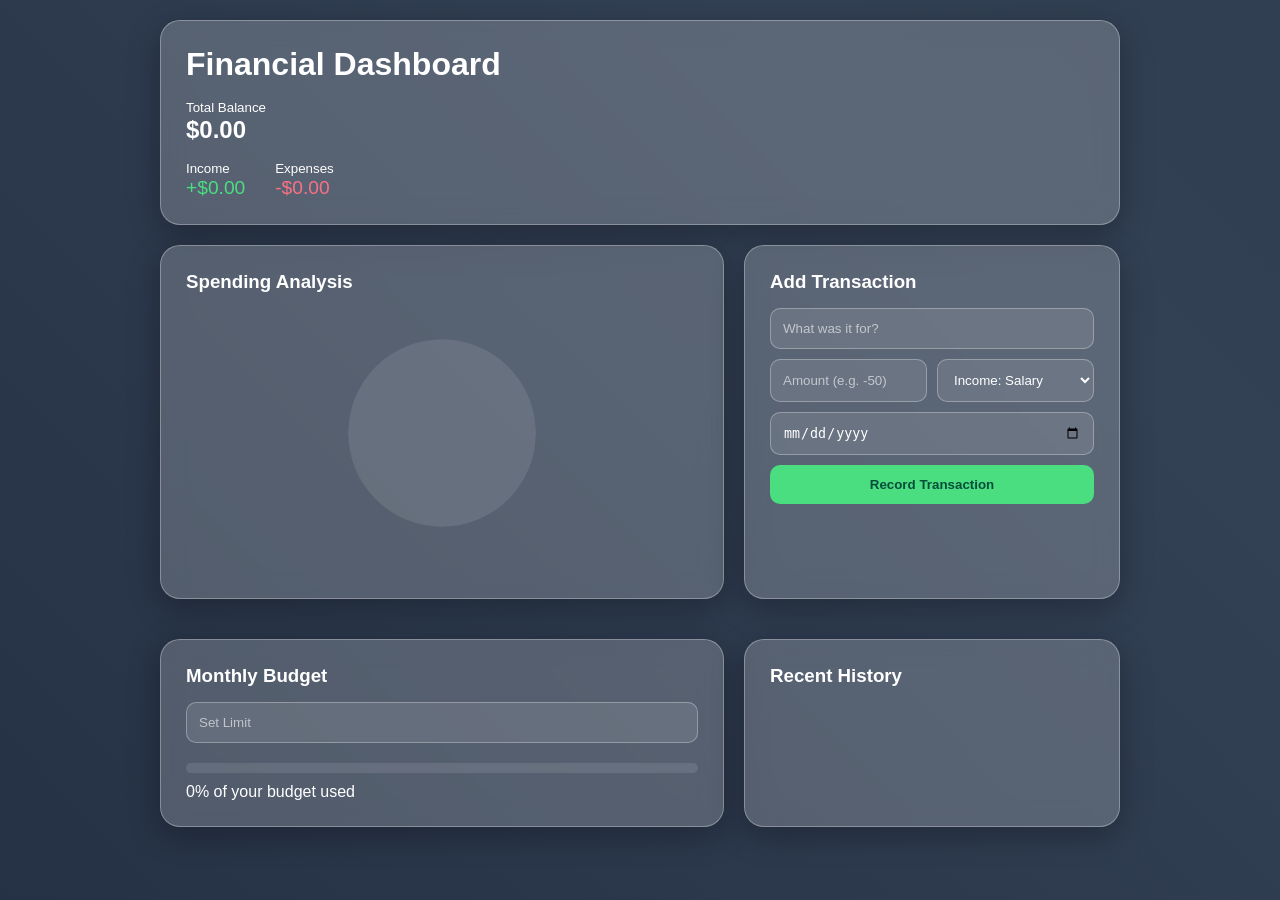
<file: index.html>
<!DOCTYPE html>
<html lang="en">
<head>
    <meta charset="UTF-8">
    <meta name="viewport" content="width=device-width, initial-scale=1.0">
    <title>Premium Budget Tracker</title>
    <link rel="stylesheet" href="style.css">
</head>
<body>
    <div class="glass-bg"></div> <!-- Animated Gradient Background -->
    
    <div class="container">
        <header class="glass-card main-header">
            <h1>Financial Dashboard</h1>
            <div class="balance-container">
                <div class="bal-item">
                    <small>Total Balance</small>
                    <h2 id="total-balance">$0.00</h2>
                </div>
                <div class="bal-grid">
                    <div class="bal-item income">
                        <small>Income</small>
                        <p id="total-income">+$0.00</p>
                    </div>
                    <div class="bal-item expense">
                        <small>Expenses</small>
                        <p id="total-expense">-$0.00</p>
                    </div>
                </div>
            </div>
        </header>

        <div class="dashboard-grid">
            <!-- Visualization Section -->
            <section class="glass-card chart-section">
                <h3>Spending Analysis</h3>
                <div class="canvas-container">
                    <canvas id="spendingChart"></canvas>
                </div>
                <div id="chartLegend" class="legend"></div>
            </section>

            <!-- Input Section -->
            <section class="glass-card form-section">
                <h3>Add Transaction</h3>
                <form id="form">
                    <input type="text" id="description" placeholder="What was it for?" required>
                    <div class="row">
                        <input type="number" id="amount" placeholder="Amount (e.g. -50)" required>
                        <select id="category">
                            <option value="Salary">Income: Salary</option>
                            <option value="Food">Expense: Food</option>
                            <option value="Rent">Expense: Rent</option>
                            <option value="Shopping">Expense: Shopping</option>
                            <option value="Transport">Expense: Transport</option>
                            <option value="Other">Expense: Other</option>
                        </select>
                    </div>
                    <input type="date" id="date" required>
                    <button type="submit" class="btn-add">Record Transaction</button>
                </form>
            </section>

            <!-- Budget Progress -->
            <section class="glass-card budget-section">
                <h3>Monthly Budget</h3>
                <input type="number" id="budget-limit" placeholder="Set Limit">
                <div class="progress-container">
                    <div id="progress-bar"></div>
                </div>
                <p id="budget-text">0% of your budget used</p>
            </section>

            <!-- History Section -->
            <section class="glass-card history-section">
                <h3>Recent History</h3>
                <ul id="transaction-list" class="list"></ul>
            </section>
        </div>
    </div>
    <script src="script.js"></script>
</body>
</html>
</file>
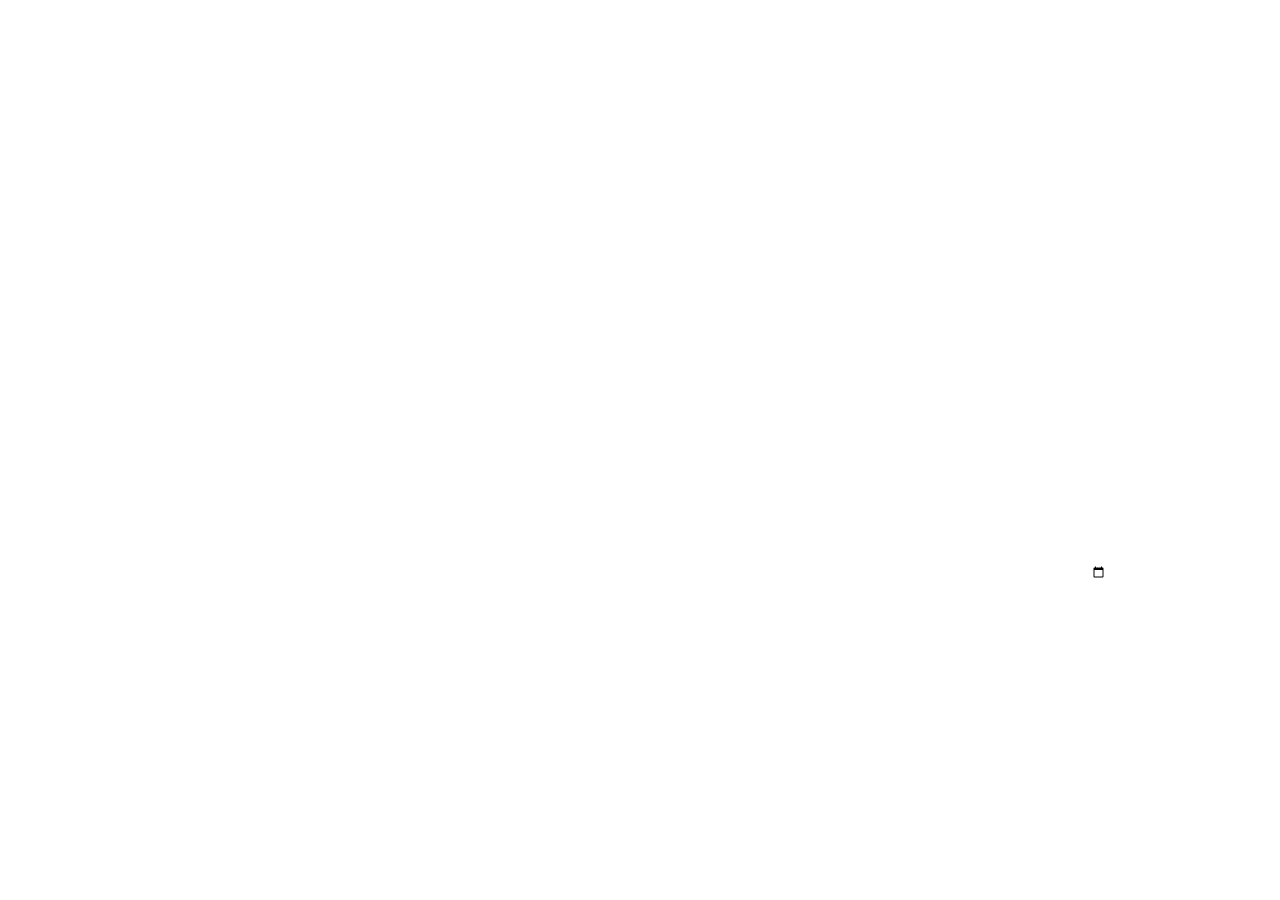
<file: ai_studio_code.html>
<!DOCTYPE html>
<html lang="en">
<head>
    <meta charset="UTF-8">
    <meta name="viewport" content="width=device-width, initial-scale=1.0">
    <title>Cloud-Ready Budget Tracker</title>
    <link rel="stylesheet" href="style.css">
</head>
<body>
    <div class="container">
        <header>
            <h1>Budget Tracker</h1>
            <div class="summary-cards">
                <div class="card shadow">
                    <span>Balance</span>
                    <h2 id="total-balance">$0.00</h2>
                </div>
                <div class="card shadow income">
                    <span>Income</span>
                    <h2 id="total-income">$0.00</h2>
                </div>
                <div class="card shadow expense">
                    <span>Expense</span>
                    <h2 id="total-expense">$0.00</h2>
                </div>
            </div>
        </header>

        <section class="budget-setup card shadow">
            <h3>Monthly Goal</h3>
            <div class="input-group">
                <input type="number" id="monthly-budget-input" placeholder="Set monthly budget">
                <button onclick="setBudget()">Set</button>
            </div>
            <div class="progress-wrapper">
                <div class="progress-bar"><div id="budget-progress-bar"></div></div>
                <small id="budget-status">0% of budget spent</small>
            </div>
        </section>

        <section class="add-transaction card shadow">
            <h3>New Transaction</h3>
            <form id="form">
                <input type="text" id="description" placeholder="Description" required>
                <input type="number" id="amount" placeholder="Amount (- for expense)" required>
                <input type="date" id="date" required>
                <button type="submit" class="btn-primary">Add Transaction</button>
            </form>
        </section>

        <section class="history card shadow">
            <h3>Recent History</h3>
            <ul id="list" class="list"></ul>
        </section>

        <!-- Data Sync Section -->
        <section class="sync-data card shadow">
            <h3>Manage My Data</h3>
            <p>Move data between devices via file:</p>
            <div class="sync-btns">
                <button onclick="exportData()" class="btn-secondary">Backup (Export)</button>
                <label for="importFile" class="btn-secondary">Restore (Import)</label>
                <input type="file" id="importFile" style="display:none" onchange="importData(event)">
            </div>
        </section>
    </div>
    <script src="script.js"></script>
</body>
</html>
</file>
<file: style.css>
:root {
    --glass: rgba(255, 255, 255, 0.2);
    --glass-border: rgba(255, 255, 255, 0.3);
    --text-color: #fff;
    --income: #4ade80;
    --expense: #fb7185;
}

* { box-sizing: border-box; margin: 0; padding: 0; }

body {
    font-family: 'Inter', sans-serif;
    color: var(--text-color);
    min-height: 100vh;
    overflow-x: hidden;
}

/* Dynamic Mesh Background */
.glass-bg {
    position: fixed;
    top: 0; left: 0; width: 100%; height: 100%;
    z-index: -1;
    background: linear-gradient(45deg, #0f172a, #334155, #1e293b);
    background-size: 400% 400%;
    animation: gradientBG 15s ease infinite;
}

@keyframes gradientBG {
    0% { background-position: 0% 50%; }
    50% { background-position: 100% 50%; }
    100% { background-position: 0% 50%; }
}

.container { max-width: 1000px; margin: auto; padding: 20px; }

/* Frosted Glass Effect */
.glass-card {
    background: var(--glass);
    backdrop-filter: blur(12px);
    -webkit-backdrop-filter: blur(12px);
    border: 1px solid var(--glass-border);
    border-radius: 20px;
    padding: 25px;
    margin-bottom: 20px;
    box-shadow: 0 8px 32px 0 rgba(0, 0, 0, 0.3);
}

.dashboard-grid {
    display: grid;
    grid-template-columns: 1.5fr 1fr;
    gap: 20px;
}

@media (max-width: 768px) {
    .dashboard-grid { grid-template-columns: 1fr; }
}

h1, h2, h3 { margin-bottom: 15px; font-weight: 600; }

.bal-grid { display: flex; gap: 30px; margin-top: 10px; }
.income p { color: var(--income); font-size: 1.2rem; }
.expense p { color: var(--expense); font-size: 1.2rem; }

/* Form Styles */
input, select, button {
    width: 100%;
    background: rgba(255,255,255,0.1);
    border: 1px solid var(--glass-border);
    padding: 12px;
    border-radius: 10px;
    color: white;
    margin-bottom: 10px;
    outline: none;
}
input::placeholder { color: rgba(255,255,255,0.6); }
.row { display: flex; gap: 10px; }

.btn-add {
    background: var(--income);
    color: #064e3b;
    font-weight: bold;
    border: none;
    cursor: pointer;
    transition: 0.3s;
}
.btn-add:hover { transform: translateY(-2px); opacity: 0.9; }

/* Visualization */
.canvas-container { position: relative; height: 250px; display: flex; justify-content: center; }
canvas { max-width: 100%; height: 100% !important; }
.legend { display: flex; flex-wrap: wrap; gap: 10px; justify-content: center; margin-top: 15px; }
.legend-item { font-size: 0.8rem; display: flex; align-items: center; gap: 5px; }
.dot { width: 10px; height: 10px; border-radius: 50%; }

/* List Styles */
.list { list-style: none; max-height: 300px; overflow-y: auto; }
.list li {
    display: flex; justify-content: space-between;
    padding: 15px; border-bottom: 1px solid rgba(255,255,255,0.1);
}

/* Progress Bar */
.progress-container { background: rgba(255,255,255,0.1); height: 10px; border-radius: 5px; overflow: hidden; margin: 10px 0; }
#progress-bar { height: 100%; background: var(--income); width: 0%; transition: 0.5s; }
</file>
